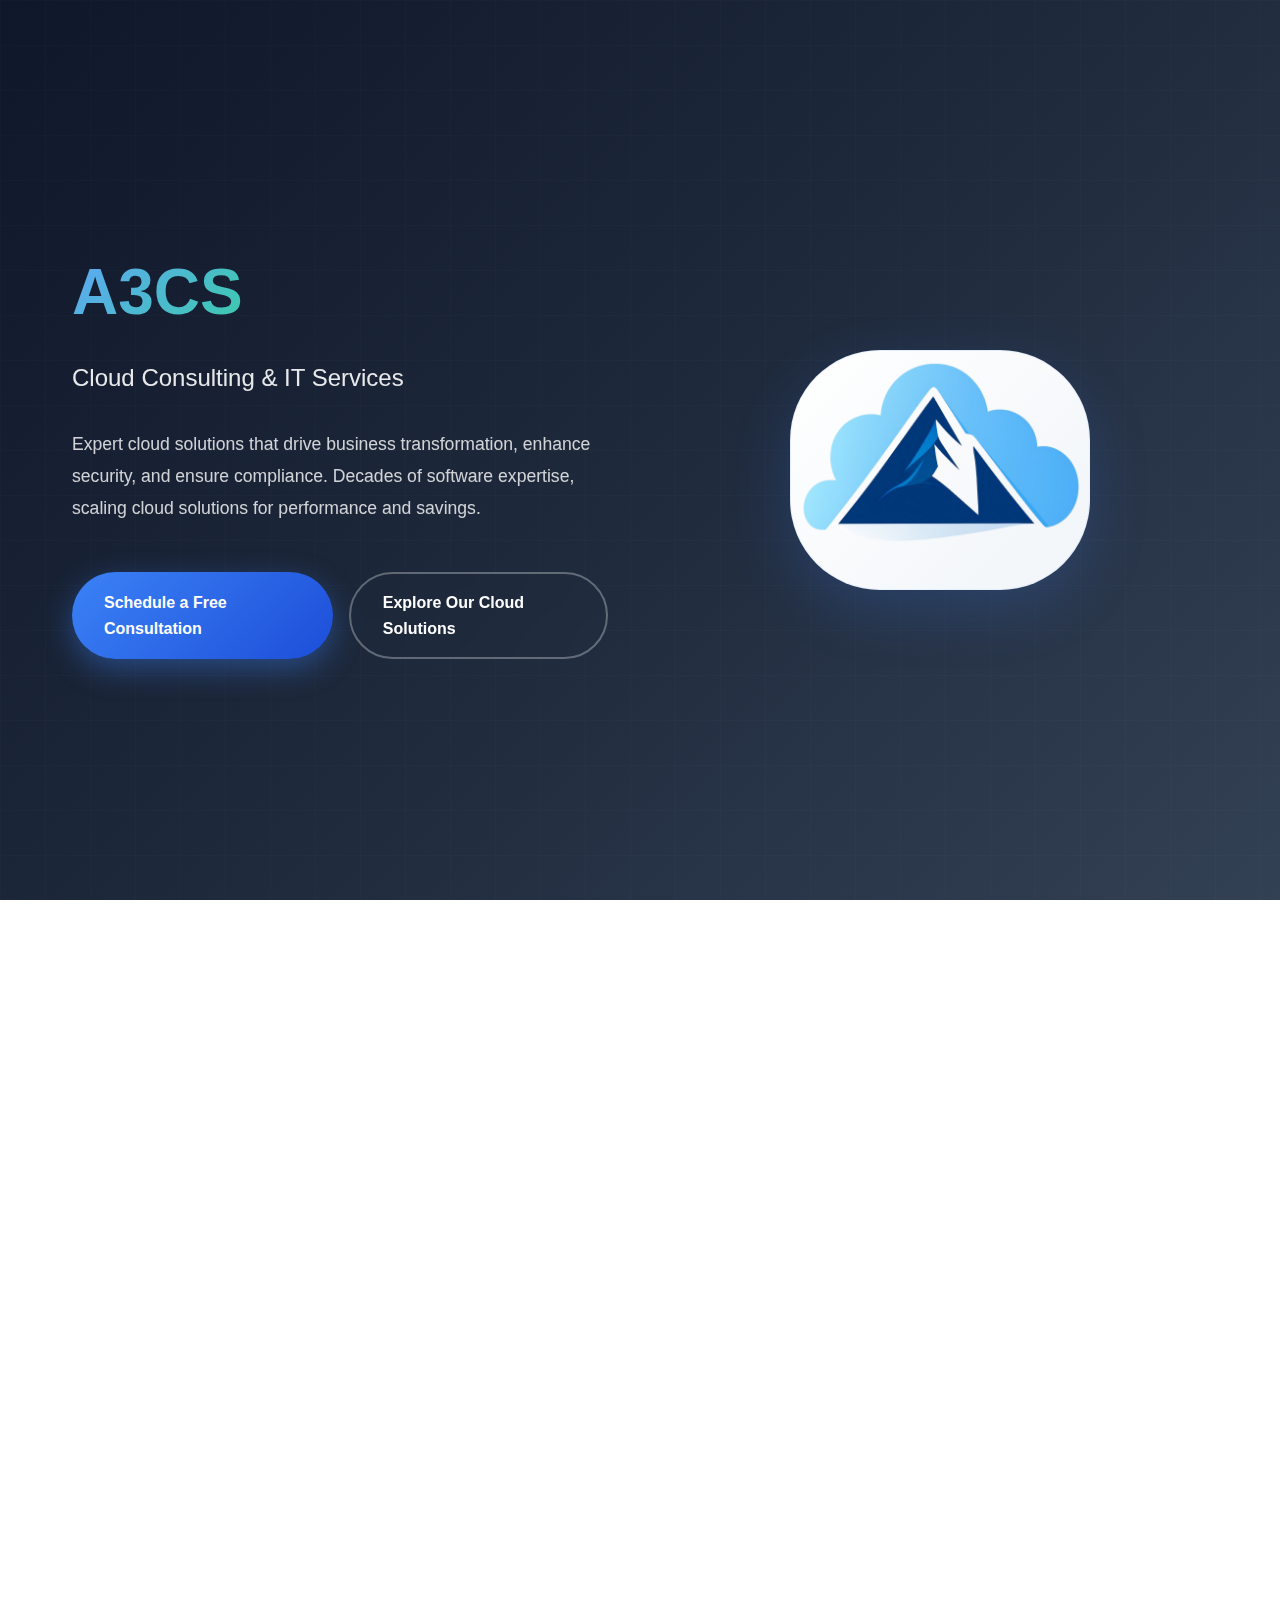
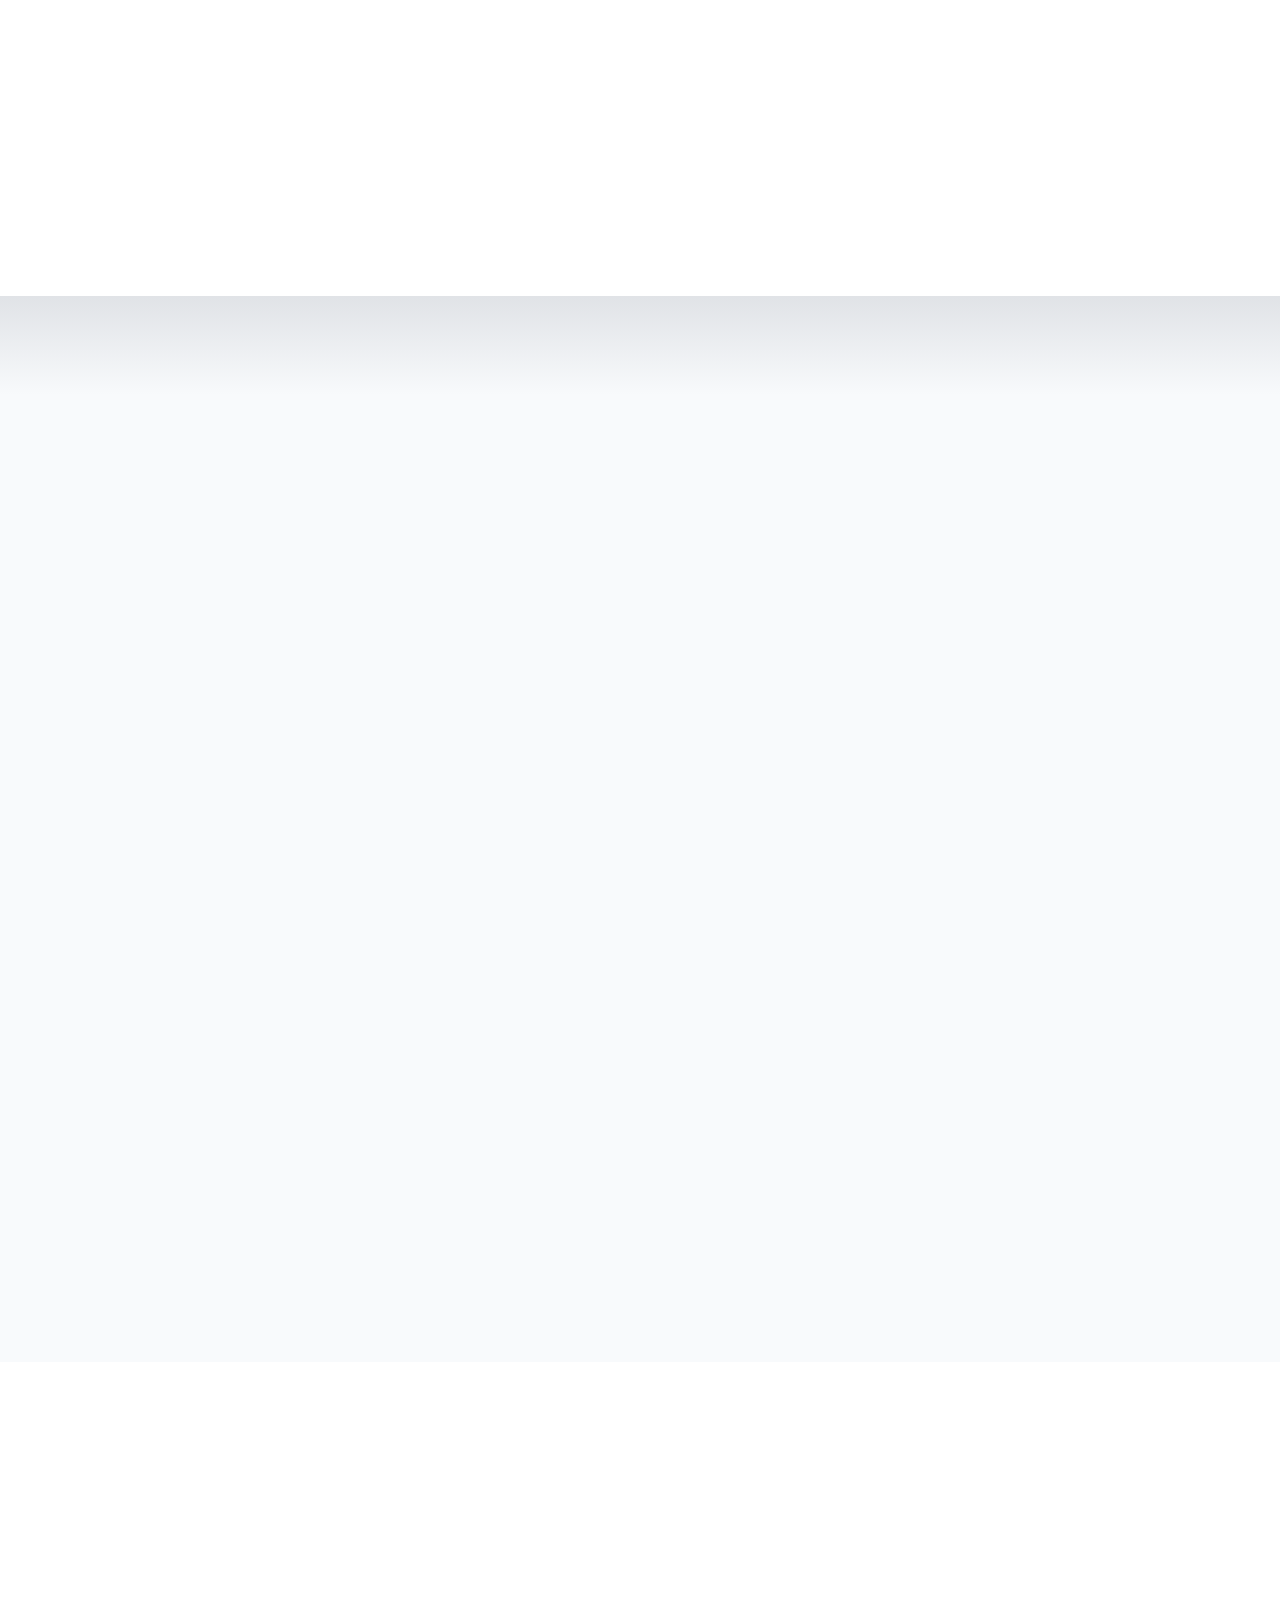
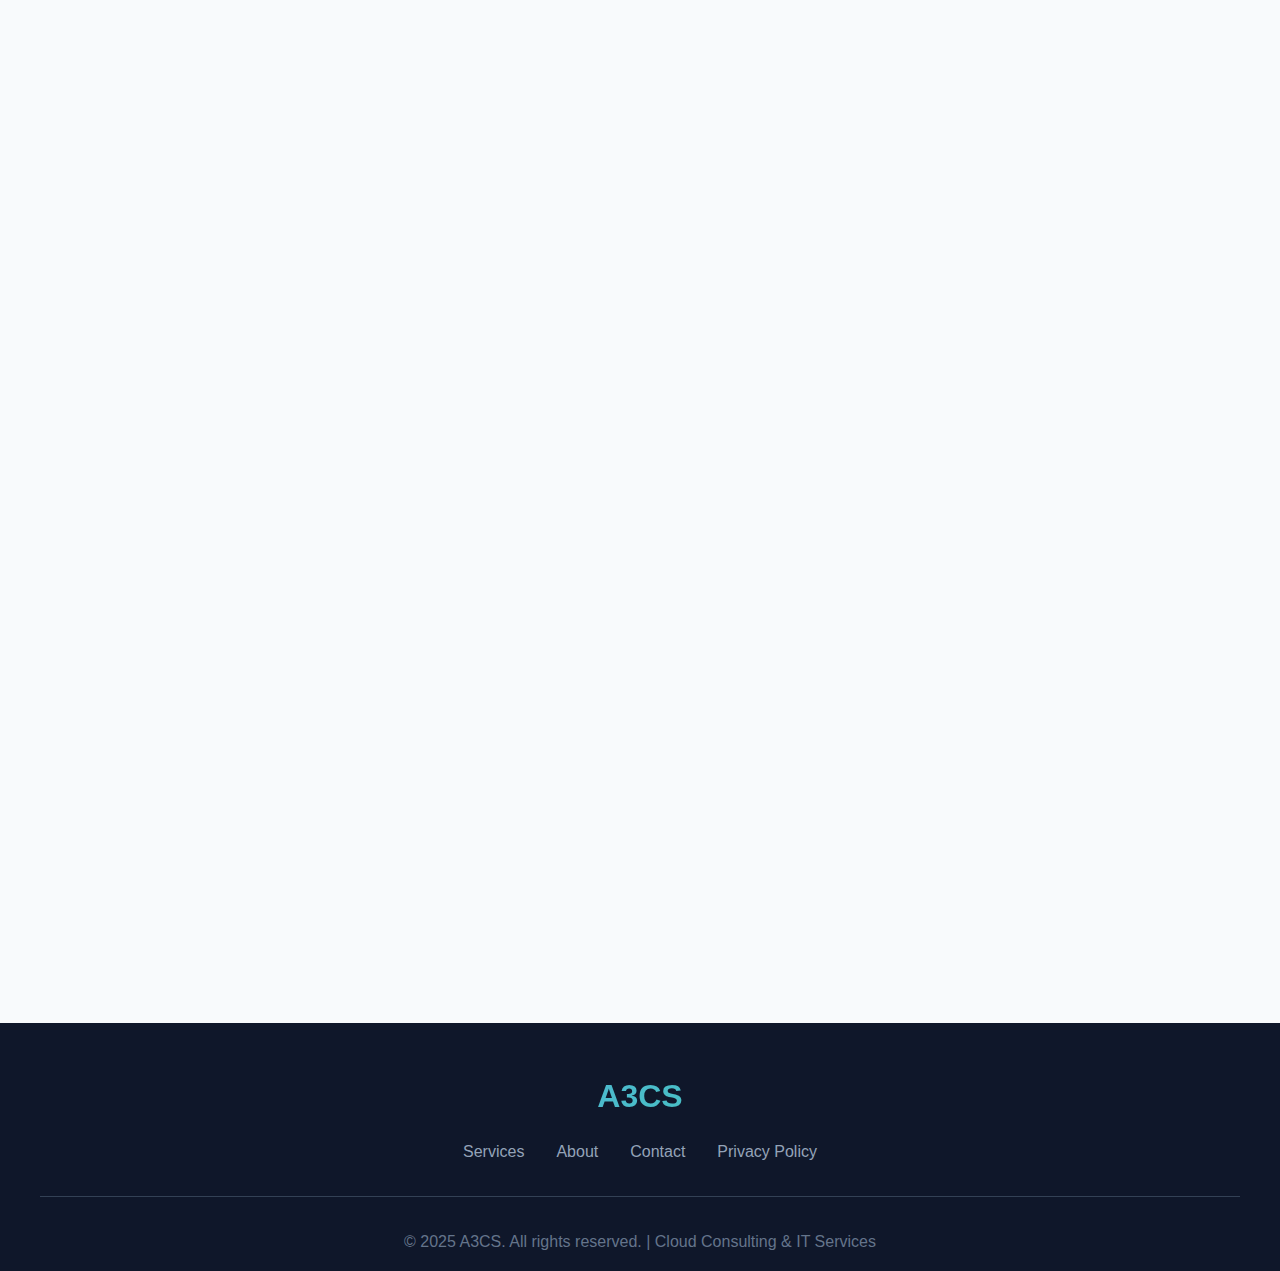
<file: index.html>
<!DOCTYPE html>
<html lang="en">
<head>
    <meta charset="UTF-8">
    <meta name="viewport" content="width=device-width, initial-scale=1.0">
    <title>A3CS - Cloud Consulting & IT Services</title>
    <link rel="stylesheet" href="assets/css/style.css">
</head>
<body>
    <!-- Hero Section -->
    <section class="hero">
        <div class="hero-content">
            <div class="hero-text">
                <h1>A3CS</h1>
                <div class="subtitle">Cloud Consulting & IT Services</div>
                <p class="description">
                    Expert cloud solutions that drive business transformation, enhance security, and ensure compliance. 
                    Decades of software expertise, scaling cloud solutions for performance and savings.
                </p>
                <div class="cta-buttons">
                    <a href="#contact" class="btn btn-primary">Get Started</a>
                    <a href="#services" class="btn btn-secondary">Our Services</a>
                </div>
            </div>
            <div class="hero-visual">
                <div class="cloud-icon">
                    <div class="cloud-shape"><img src="assets/img/logo2.png"></div>
                </div>
            </div>
        </div>
    </section>

    <!-- About Section -->
    <section id="about" class="about">
        <div class="about-container">
            <h2 class="fade-in">About A3CS</h2>
            
            <div class="about-content">
                <div class="about-visual fade-in">
                    <div class="about-icon">🏢</div>
                </div>
                
                <div class="about-text fade-in">
                    <p>
                        A3CS is a founder-led consultancy built on decades of software experience. 
                        Our mission is to help businesses transform their operations through expert cloud solutions.
                    </p>
                    <p>
                        We specialize in scalable, secure, and compliant infrastructure designed for growth. 
                        From API development to comprehensive cloud strategies, we deliver solutions that drive real business transformation.
                    </p>
                </div>
            </div>

            <div class="about-highlights">
                <div class="highlight-item fade-in">
                    <h4>Founder-Led Excellence</h4>
                    <p>Direct access to senior expertise with personalized attention to your unique challenges.</p>
                </div>
                
                <div class="highlight-item fade-in">
                    <h4>Decades of Experience</h4>
                    <p>Deep software development background ensuring robust, scalable cloud solutions.</p>
                </div>
                
                <div class="highlight-item fade-in">
                    <h4>Growth-Focused</h4>
                    <p>Infrastructure designed to scale with your business from startup to enterprise.</p>
                </div>
            </div>

            <div class="team-button-container fade-in">
                <a href="team.html" class="btn btn-primary">Meet the Team</a>
            </div>
        </div>
    </section>

    <!-- Services Section -->
    <section id="services" class="services">
        <div class="services-container">
            <div class="section-header fade-in">
                <h2>Our Services</h2>
                <p>Comprehensive cloud solutions tailored to your business needs</p>
            </div>
            
            <div class="services-grid">
                <div class="service-card fade-in">
                    <div class="service-icon">🚀</div>
                    <h3>API Development</h3>
                    <p>Custom API solutions that connect your systems and enable seamless data flow across your organization.</p>
                </div>
                
                <div class="service-card fade-in">
                    <div class="service-icon">⚙️</div>
                    <h3>CI/CD Pipelines</h3>
                    <p>Automated deployment pipelines that accelerate development cycles and ensure reliable releases.</p>
                </div>
                
                <div class="service-card fade-in">
                    <div class="service-icon">🏗️</div>
                    <h3>Infrastructure as Code</h3>
                    <p>Scalable, reproducible infrastructure solutions that grow with your business requirements.</p>
                </div>
                
                <div class="service-card fade-in">
                    <div class="service-icon">🔗</div>
                    <h3>Integration Services</h3>
                    <p>Seamless system integrations that unify your technology stack and optimize workflows.</p>
                </div>
                
                <div class="service-card fade-in">
                    <div class="service-icon">📋</div>
                    <h3>Strategy & Planning</h3>
                    <p>Comprehensive cloud strategies that align with your business objectives and future growth.</p>
                </div>
                
                <div class="service-card fade-in">
                    <div class="service-icon">🔒</div>
                    <h3>Security & Compliance</h3>
                    <p>Robust security frameworks with compliance management, IAM, and data encryption.</p>
                </div>
            </div>
        </div>
    </section>

    <!-- Stats Section -->
    <section class="stats">
        <div class="stats-container">
            <div class="stat-item fade-in">
                <h3>20+</h3>
                <p>Years of Experience</p>
            </div>
            <div class="stat-item fade-in">
                <h3>100%</h3>
                <p>Client Satisfaction</p>
            </div>
            <div class="stat-item fade-in">
                <h3>24/7</h3>
                <p>Support Available</p>
            </div>
            <div class="stat-item fade-in">
                <h3>50+</h3>
                <p>Projects Completed</p>
            </div>
        </div>
    </section>

    <!-- Contact Section -->
    <section id="contact" class="contact">
        <div class="contact-container">
            <h2 class="fade-in">Ready to Transform Your Cloud Infrastructure?</h2>
            <p class="fade-in">Let's discuss how A3CS can help scale your business with expert cloud solutions.</p>
            
            <form id="contact-form" class="contact-form fade-in" method="POST" action="https://script.google.com/macros/s/AKfycbz3Z38zhl9iWUzQA3bsBya1qA1Zoqso7ZojI-064TpefvHZ8AZljvwkl3DmPUpyXiAI/exec">
                <div class="form-group">
                    <label for="name">Name</label>
                    <input name="Name" type="text" placeholder="Name" required>
                </div>
                
                <div class="form-group">
                    <label for="email">Email</label>
                    <input name="Email" type="email" placeholder="Email" required>
                </div>
                
                <div class="form-group">
                    <label for="company">Company</label>
                    <input name="Company" type="text" placeholder="Company" name="company">
                </div>
                
                <div class="form-group">
                    <label for="message">Message</label>
                    <textarea id="Message" name="Message" placeholder="Tell us about your cloud consulting needs..." required></textarea>
                </div>
                
                <button type="submit" class="btn btn-primary">Send Message</button>
            </form>
            <div id="success-message" class="hidden">
                Message Sent! We are going to be in touch soon!
            </div>
        </div>
    </section>

    <!-- Footer -->
    <footer class="footer">
        <div class="footer-content">
            <div class="footer-logo">A3CS</div>
            <div class="footer-links">
                <a href="#services">Services</a>
                <a href="#about">About</a>
                <a href="#contact">Contact</a>
                <a href="#privacy">Privacy Policy</a>
            </div>
            <div class="footer-bottom">
                <p>&copy; 2025 A3CS. All rights reserved. | Cloud Consulting & IT Services</p>
            </div>
        </div>
    </footer>
    <script src="assets/js/index.js"></script>
</body>
</html>
</file>
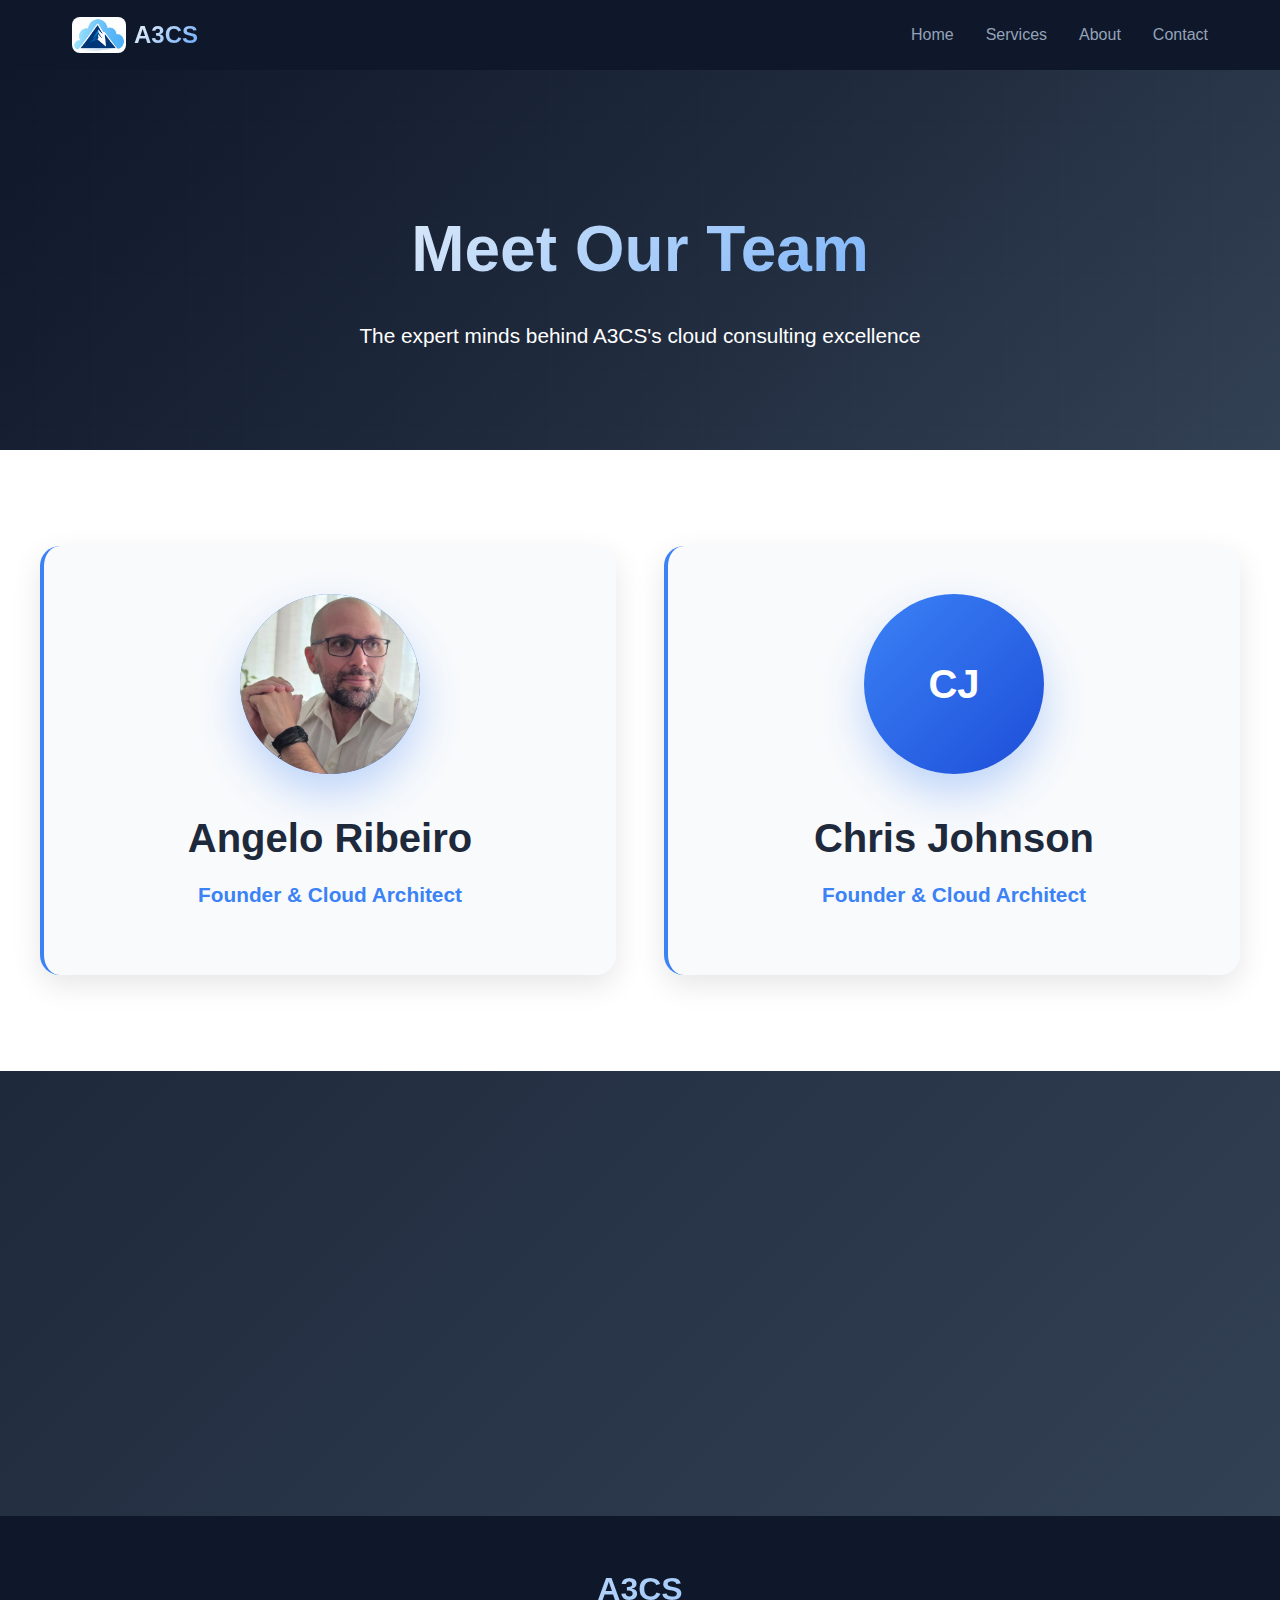
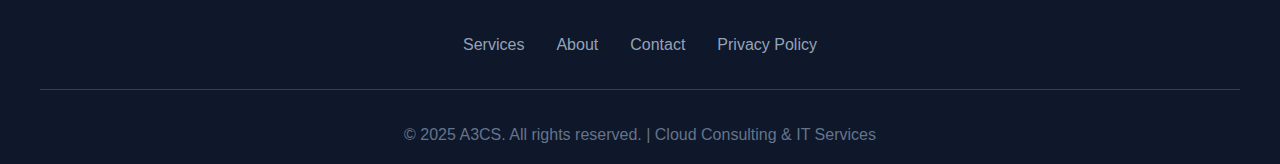
<file: team.html>
<!DOCTYPE html>
<html lang="en">
<head>
    <meta charset="UTF-8">
    <meta name="viewport" content="width=device-width, initial-scale=1.0">
    <title>Team - A3CS Cloud Consulting & IT Services</title>
    <link rel="stylesheet" href="assets/css/team.css">
</head>
<body>
    <!-- Header Navigation -->
    <nav class="team-nav">
        <div class="nav-container">
            <div class="nav-logo">
                <a href="index.html">
                    <img src="assets/img/logo-a3cs.png" alt="A3CS Logo" class="logo-img">
                    <span class="logo-text">A3CS</span>
                </a>
            </div>
            <div class="nav-links">
                <a href="index.html">Home</a>
                <a href="index.html#services">Services</a>
                <a href="index.html#about">About</a>
                <a href="index.html#contact">Contact</a>
            </div>
        </div>
    </nav>

    <!-- Team Hero Section -->
    <section class="team-hero">
        <div class="team-hero-content">
            <h1>Meet Our Team</h1>
            <p>The expert minds behind A3CS's cloud consulting excellence</p>
        </div>
    </section>

    <!-- Team Members Section -->
    <section class="team-members">
        <div class="team-container">
            <!-- Angelo Ribeiro -->
            <div class="team-member" onclick="openModal('angeloModal')">
                <div class="member-image">
                    <div class="member-avatar has-image">
                        <img src="assets/img/angelo-ribeiro.png" alt="Angelo Ribeiro" onerror="this.style.display='none'; this.parentElement.classList.remove('has-image');">
                    </div>
                </div>
                <div class="member-info">
                    <h2>Angelo Ribeiro</h2>
                    <h3>Founder & Cloud Architect</h3>
                </div>
            </div>

            <!-- Chris Johnson -->
            <div class="team-member" onclick="openModal('chrisModal')">
                <div class="member-image">
                    <div class="member-avatar">
                        <span class="avatar-initials">CJ</span>
                    </div>
                </div>
                <div class="member-info">
                    <h2>Chris Johnson</h2>
                    <h3>Founder & Cloud Architect</h3>
                </div>
            </div>
        </div>
    </section>

    <!-- Angelo Modal -->
    <div id="angeloModal" class="modal">
        <div class="modal-content">
            <span class="close" onclick="closeModal('angeloModal')">&times;</span>
            <div class="modal-header">
                <div class="modal-avatar has-image">
                    <img src="assets/img/angelo-ribeiro.png" alt="Angelo Ribeiro" onerror="this.style.display='none'; this.parentElement.classList.remove('has-image');">
                    <span class="avatar-initials">AR</span>
                </div>
                <div class="modal-title">
                    <h2>Angelo Ribeiro</h2>
                    <h3>Founder & Cloud Architect</h3>
                </div>
            </div>
            <div class="modal-bio">
                <p>With over 20 years in engineering leadership, Angelo has built and scaled products across banking, fintech, and telecom—industries where reliability, security, and performance are critical.</p>
                
                <p>His expertise spans hands-on development, cloud architecture, and strategic technology planning. He has led globally distributed teams through cloud migrations, legacy modernization, and infrastructure scaling.</p>
                
                <p>As a MongoDB consultant, Angelo worked with clients including Apple and Carvana through a Canadian consulting firm partnered with MongoDB Inc., providing specialized support in data architecture and performance optimization.</p>
                
                <p>Now focused on cloud consulting, he partners with companies of all sizes to optimize architecture, improve system reliability, and accelerate delivery—offering deep technical insight without the overhead of a full-time executive.</p>
                
                <p>Based in the U.S., Angelo works with clients worldwide and is fluent in English, Portuguese, and Spanish.</p>
            </div>
            <div class="modal-languages">
                <span class="language-tag">AWS</span>
                <span class="language-tag">DataBase Specialist</span>
                <span class="language-tag">Solutions Architect</span>
            </div>
        </div>
    </div>

    <!-- Chris Modal -->
    <div id="chrisModal" class="modal">
        <div class="modal-content">
            <span class="close" onclick="closeModal('chrisModal')">&times;</span>
            <div class="modal-header">
                <div class="modal-avatar">CJ</div>
                <div class="modal-title">
                    <h2>Chris Johnson</h2>
                    <h3>Founder & Cloud Architect</h3>
                </div>
            </div>
            <div class="modal-bio">
                <p>Chris's biography and expertise details will be added here.</p>
            </div>
        </div>
    </div>

    <!-- Call to Action -->
    <section class="team-cta">
        <div class="cta-container">
            <h2>Ready to Work With Our Team?</h2>
            <p>Let's discuss how A3CS can help transform your cloud infrastructure with our expert guidance.</p>
            <div class="cta-buttons">
                <a href="#contact" class="btn btn-primary">Get Started</a>
                <a href="#services" class="btn btn-secondary">Our Services</a>
            </div>
        </div>
    </section>

    <!-- Footer -->
    <footer class="footer">
        <div class="footer-content">
            <div class="footer-logo">A3CS</div>
            <div class="footer-links">
                <a href="#services">Services</a>
                <a href="#about">About</a>
                <a href="#contact">Contact</a>
                <a href="#privacy">Privacy Policy</a>
            </div>
            <div class="footer-bottom">
                <p>&copy; 2025 A3CS. All rights reserved. | Cloud Consulting & IT Services</p>
            </div>
        </div>
    </footer>

    <script src="assets/js/team.js"></script>
</body>
</html>
</file>
<file: assets/css/style.css>
* {
    margin: 0;
    padding: 0;
    box-sizing: border-box;
}

body {
    font-family: 'Inter', -apple-system, BlinkMacSystemFont, sans-serif;
    line-height: 1.6;
    color: #333;
    overflow-x: hidden;
}



/* Hero Section */
.hero {
    background: linear-gradient(135deg, #0f172a 0%, #1e293b 50%, #334155 100%);
    color: white;
    min-height: 100vh;
    display: flex;
    align-items: center;
    position: relative;
    overflow: hidden;
}

.hero::before {
    content: '';
    position: absolute;
    top: 0;
    left: 0;
    right: 0;
    bottom: 0;
    background: url('data:image/svg+xml,<svg xmlns="http://www.w3.org/2000/svg" viewBox="0 0 1000 1000"><defs><pattern id="grid" width="50" height="50" patternUnits="userSpaceOnUse"><path d="M 50 0 L 0 0 0 50" fill="none" stroke="rgba(255,255,255,0.1)" stroke-width="1"/></pattern></defs><rect width="1000" height="1000" fill="url(%23grid)"/></svg>');
    opacity: 0.3;
    animation: float 20s ease-in-out infinite;
}

@keyframes float {
    0%, 100% { transform: translateY(0px) rotate(0deg); }
    50% { transform: translateY(-20px) rotate(0.5deg); }
}

.hero-content {
    max-width: 1200px;
    margin: 0 auto;
    padding: 0 2rem;
    display: grid;
    grid-template-columns: 1fr 1fr;
    gap: 4rem;
    align-items: center;
    position: relative;
    z-index: 2;
}

.hero-text h1 {
    font-size: 4rem;
    font-weight: 800;
    margin-bottom: 1rem;
    background: linear-gradient(135deg, #60a5fa, #34d399, #fbbf24);
    -webkit-background-clip: text;
    -webkit-text-fill-color: transparent;
    background-clip: text;
    animation: slideInLeft 1s ease-out;
}

.hero-text .subtitle {
    font-size: 1.5rem;
    margin-bottom: 2rem;
    opacity: 0.9;
    animation: slideInLeft 1s ease-out 0.2s both;
}

.hero-text .description {
    font-size: 1.1rem;
    margin-bottom: 3rem;
    opacity: 0.8;
    line-height: 1.8;
    animation: slideInLeft 1s ease-out 0.4s both;
}

.cta-buttons {
    display: flex;
    gap: 1rem;
    animation: slideInLeft 1s ease-out 0.6s both;
}

.btn {
    padding: 1rem 2rem;
    border: none;
    border-radius: 50px;
    font-weight: 600;
    text-decoration: none;
    transition: all 0.3s ease;
    cursor: pointer;
    display: inline-flex;
    align-items: center;
    gap: 0.5rem;
    position: relative;
    overflow: hidden;
}

.btn-primary {
    background: linear-gradient(135deg, #3b82f6, #1d4ed8);
    color: white;
    box-shadow: 0 10px 30px rgba(59, 130, 246, 0.4);
}

.btn-primary:hover {
    transform: translateY(-2px);
    box-shadow: 0 15px 40px rgba(59, 130, 246, 0.6);
}

.btn-secondary {
    background: transparent;
    color: white;
    border: 2px solid rgba(255, 255, 255, 0.3);
    backdrop-filter: blur(10px);
}

.btn-secondary:hover {
    background: rgba(255, 255, 255, 0.1);
    transform: translateY(-2px);
}

.hero-visual {
    display: flex;
    justify-content: center;
    align-items: center;
    animation: slideInRight 1s ease-out 0.8s both;
}

.cloud-icon {
    width: 400px;
    height: 300px;
    position: relative;
}

.cloud-shape {
    width: 300px;
    height: 240px;
    background: linear-gradient(135deg, #ffffff, #f1f5f9);
    border-radius: 90px;
    position: relative;
    animation: pulse 4s ease-in-out infinite;
    box-shadow: 0 20px 60px rgba(59, 130, 246, 0.2);
    margin: 50px auto;
    border: 1px solid rgba(59, 130, 246, 0.1);
}

img{
    width: inherit;
}

@keyframes pulse {
    0%, 100% { transform: scale(1); }
    50% { transform: scale(1.05); }
}

@keyframes slideInLeft {
    from { transform: translateX(-100px); opacity: 0; }
    to { transform: translateX(0); opacity: 1; }
}

@keyframes slideInRight {
    from { transform: translateX(100px); opacity: 0; }
    to { transform: translateX(0); opacity: 1; }
}

/* About Section */
.about {
    padding: 6rem 2rem;
    background: white;
    position: relative;
}

.about-container {
    max-width: 1000px;
    margin: 0 auto;
    text-align: center;
}

.about h2 {
    font-size: 3rem;
    font-weight: 700;
    margin-bottom: 2rem;
    color: #1e293b;
}

.about-content {
    display: grid;
    grid-template-columns: 1fr 2fr;
    gap: 4rem;
    align-items: center;
    margin-top: 3rem;
    text-align: left;
}

.about-visual {
    display: flex;
    justify-content: center;
    align-items: center;
}

.about-icon {
    width: 200px;
    height: 200px;
    background: linear-gradient(135deg, #3b82f6, #1d4ed8);
    border-radius: 20px;
    display: flex;
    align-items: center;
    justify-content: center;
    color: white;
    font-size: 4rem;
    box-shadow: 0 20px 40px rgba(59, 130, 246, 0.3);
    animation: pulse 4s ease-in-out infinite;
}

.about-text {
    font-size: 1.2rem;
    line-height: 1.8;
    color: #4b5563;
}

.about-text p {
    margin-bottom: 1.5rem;
}

.about-highlights {
    display: grid;
    grid-template-columns: repeat(auto-fit, minmax(250px, 1fr));
    gap: 2rem;
    margin-top: 4rem;
}

.highlight-item {
    background: #f8fafc;
    padding: 2rem;
    border-radius: 15px;
    text-align: center;
    border-left: 4px solid #3b82f6;
}

.highlight-item h4 {
    font-size: 1.3rem;
    font-weight: 600;
    margin-bottom: 1rem;
    color: #1e293b;
}

.highlight-item p {
    color: #64748b;
    font-size: 1rem;
}

/* Services Section */
.services {
    padding: 6rem 2rem;
    background: #f8fafc;
    position: relative;
}

.services::before {
    content: '';
    position: absolute;
    top: 0;
    left: 0;
    right: 0;
    height: 100px;
    background: linear-gradient(to bottom, rgba(15, 23, 42, 0.1), transparent);
}

.services-container {
    max-width: 1200px;
    margin: 0 auto;
}

.section-header {
    text-align: center;
    margin-bottom: 4rem;
}

.section-header h2 {
    font-size: 3rem;
    font-weight: 700;
    margin-bottom: 1rem;
    color: #1e293b;
}

.section-header p {
    font-size: 1.2rem;
    color: #64748b;
    max-width: 600px;
    margin: 0 auto;
}

.services-grid {
    display: grid;
    grid-template-columns: repeat(auto-fit, minmax(300px, 1fr));
    gap: 2rem;
    margin-bottom: 4rem;
}

.service-card {
    background: white;
    padding: 2.5rem;
    border-radius: 20px;
    box-shadow: 0 10px 30px rgba(0, 0, 0, 0.1);
    transition: all 0.3s ease;
    position: relative;
    overflow: hidden;
}

.service-card::before {
    content: '';
    position: absolute;
    top: 0;
    left: 0;
    right: 0;
    height: 4px;
    background: linear-gradient(135deg, #3b82f6, #1d4ed8);
    transform: scaleX(0);
    transition: transform 0.3s ease;
}

.service-card:hover::before {
    transform: scaleX(1);
}

.service-card:hover {
    transform: translateY(-10px);
    box-shadow: 0 20px 50px rgba(0, 0, 0, 0.15);
}

.service-icon {
    width: 60px;
    height: 60px;
    background: linear-gradient(135deg, #3b82f6, #1d4ed8);
    border-radius: 15px;
    display: flex;
    align-items: center;
    justify-content: center;
    margin-bottom: 1.5rem;
    color: white;
    font-size: 1.5rem;
}

.service-card h3 {
    font-size: 1.5rem;
    font-weight: 600;
    margin-bottom: 1rem;
    color: #1e293b;
}

.service-card p {
    color: #64748b;
    line-height: 1.6;
}

/* Value Proposition */
.value-prop {
    background: linear-gradient(135deg, #1e293b 0%, #334155 100%);
    color: white;
    padding: 6rem 2rem;
    text-align: center;
}

.value-prop-container {
    max-width: 1000px;
    margin: 0 auto;
}

.value-prop h2 {
    font-size: 3rem;
    font-weight: 700;
    margin-bottom: 2rem;
    background: linear-gradient(135deg, #60a5fa, #34d399);
    -webkit-background-clip: text;
    -webkit-text-fill-color: transparent;
    background-clip: text;
}

.value-prop p {
    font-size: 1.3rem;
    opacity: 0.9;
    line-height: 1.8;
}

/* Stats Section */
.stats {
    padding: 4rem 2rem;
    background: white;
}

.stats-container {
    max-width: 1000px;
    margin: 0 auto;
    display: grid;
    grid-template-columns: repeat(auto-fit, minmax(200px, 1fr));
    gap: 3rem;
    text-align: center;
}

.stat-item h3 {
    font-size: 3rem;
    font-weight: 700;
    color: #3b82f6;
    margin-bottom: 0.5rem;
}

.stat-item p {
    color: #64748b;
    font-weight: 500;
}

/* Contact Section */
.contact {
    background: #f8fafc;
    padding: 6rem 2rem;
}

.contact-container {
    max-width: 800px;
    margin: 0 auto;
    text-align: center;
}

.contact h2 {
    font-size: 3rem;
    font-weight: 700;
    margin-bottom: 2rem;
    color: #1e293b;
}

.contact p {
    font-size: 1.2rem;
    color: #64748b;
    margin-bottom: 3rem;
}

.contact-form {
    display: grid;
    gap: 1.5rem;
    max-width: 500px;
    margin: 0 auto;
}

.form-group {
    text-align: left;
}

.form-group label {
    display: block;
    margin-bottom: 0.5rem;
    font-weight: 500;
    color: #374151;
}

.form-group input,
.form-group textarea {
    width: 100%;
    padding: 1rem;
    border: 2px solid #e5e7eb;
    border-radius: 10px;
    font-size: 1rem;
    transition: border-color 0.3s ease;
}

.form-group input:focus,
.form-group textarea:focus {
    outline: none;
    border-color: #3b82f6;
}

.form-group textarea {
    height: 120px;
    resize: vertical;
}

/* Footer */
.footer {
    background: #0f172a;
    color: white;
    padding: 3rem 2rem 1rem;
    text-align: center;
}

.footer-content {
    max-width: 1200px;
    margin: 0 auto;
}

.footer-logo {
    font-size: 2rem;
    font-weight: 700;
    margin-bottom: 1rem;
    background: linear-gradient(135deg, #60a5fa, #34d399);
    -webkit-background-clip: text;
    -webkit-text-fill-color: transparent;
    background-clip: text;
}

.footer-links {
    display: flex;
    justify-content: center;
    gap: 2rem;
    margin-bottom: 2rem;
    flex-wrap: wrap;
}

.footer-links a {
    color: #94a3b8;
    text-decoration: none;
    transition: color 0.3s ease;
}

.footer-links a:hover {
    color: #60a5fa;
}

.footer-bottom {
    border-top: 1px solid #334155;
    padding-top: 2rem;
    color: #64748b;
}

/* Responsive Design */
@media (max-width: 768px) {
    .hero-content {
        grid-template-columns: 1fr;
        text-align: center;
        gap: 2rem;
    }

    .hero-text h1 {
        font-size: 2.5rem;
    }

    .hero-text .subtitle {
        font-size: 1.2rem;
    }

    .cta-buttons {
        flex-direction: column;
        align-items: center;
    }

    .cloud-icon {
        width: 300px;
        height: 200px;
    }

    .about-content {
        grid-template-columns: 1fr;
        text-align: center;
    }

    .about-visual {
        order: -1;
    }

    .section-header h2 {
        font-size: 2rem;
    }

    .value-prop h2 {
        font-size: 2rem;
    }

    .contact h2 {
        font-size: 2rem;
    }

    .footer-links {
        flex-direction: column;
        gap: 1rem;
    }
}

/* Animations */
.fade-in {
    opacity: 0;
    transform: translateY(30px);
    transition: all 0.6s ease;
}

.fade-in.visible {
    opacity: 1;
    transform: translateY(0);
}


.highlight-item p {
    color: #64748b;
    font-size: 1rem;
}

.team-button-container {
    text-align: center;
    margin-top: 3rem;
    padding: 2rem 0;
}

.hidden {
    display: none;
}

#success-message{
    color: green;
    font-weight: bold;
}
</file>
<file: assets/css/team.css>
* {
    margin: 0;
    padding: 0;
    box-sizing: border-box;
}

body {
    font-family: 'Inter', -apple-system, BlinkMacSystemFont, sans-serif;
    line-height: 1.6;
    color: #333;
    overflow-x: hidden;
}

/* Team Page Specific Styles */
.team-nav {
    background: #0f172a;
    color: white;
    padding: 1rem 0;
    position: sticky;
    top: 0;
    z-index: 100;
}

.nav-container {
    max-width: 1200px;
    margin: 0 auto;
    padding: 0 2rem;
    display: flex;
    justify-content: space-between;
    align-items: center;
}

.nav-logo a {
    display: flex;
    align-items: center;
    gap: 0.5rem;
    text-decoration: none;
}

.logo-img {
    width: 54px;
    height: 36px;
    border-radius: 8px;
    background: linear-gradient(135deg, #f7f8f8, #60a5fa);
}

.logo-text {
    font-size: 1.5rem;
    font-weight: 700;
    color: white;
    background: linear-gradient(135deg, #f7f8f8, #60a5fa);
    -webkit-background-clip: text;
    -webkit-text-fill-color: transparent;
    background-clip: text;
}

.nav-links {
    display: flex;
    gap: 2rem;
}

.nav-links a {
    color: #94a3b8;
    text-decoration: none;
    transition: color 0.3s ease;
}

.nav-links a:hover {
    color: #60a5fa;
}

.team-hero {
    background: linear-gradient(135deg, #0f172a 0%, #1e293b 50%, #334155 100%);
    color: white;
    padding: 8rem 2rem 6rem;
    text-align: center;
    position: relative;
    overflow: hidden;
}

.team-hero::before {
    content: '';
    position: absolute;
    top: 0;
    left: 0;
    right: 0;
    bottom: 0;
    background: url('data:image/svg+xml,<svg xmlns="http://www.w3.org/2000/svg" viewBox="0 0 1000 1000"><defs><pattern id="grid" width="50" height="50" patternUnits="userSpaceOnUse"><path d="M 50 0 L 0 0 0 50" fill="none" stroke="rgba(255,255,255,0.1)" stroke-width="1"/></pattern></defs><rect width="1000" height="1000" fill="url(%23grid)"/></svg>');
    opacity: 0.3;
}

.team-hero-content {
    max-width: 800px;
    margin: 0 auto;
    position: relative;
    z-index: 2;
}

.team-hero h1 {
    font-size: 4rem;
    font-weight: 800;
    margin-bottom: 1rem;
    background: linear-gradient(135deg, #f7f8f8, #60a5fa);
    -webkit-background-clip: text;
    -webkit-text-fill-color: transparent;
    background-clip: text;
}

.team-hero p {
    font-size: 1.3rem;
    opacity: 0.9;
    line-height: 1.8;
}

.team-members {
    padding: 6rem 2rem;
    background: white;
}

.team-container {
    max-width: 1200px;
    margin: 0 auto;
    display: grid;
    grid-template-columns: repeat(auto-fit, minmax(400px, 1fr));
    gap: 3rem;
}

.team-member {
    display: flex;
    flex-direction: column;
    align-items: center;
    text-align: center;
    background: #f8fafc;
    padding: 3rem;
    border-radius: 20px;
    border-left: 4px solid #3b82f6;
    box-shadow: 0 10px 30px rgba(0, 0, 0, 0.1);
    transition: all 0.3s ease;
    height: fit-content;
    cursor: pointer;
    position: relative;
}

.team-member:hover {
    transform: translateY(-5px);
    box-shadow: 0 20px 40px rgba(0, 0, 0, 0.15);
}

.team-member::after {
    content: 'Click to learn more';
    position: absolute;
    bottom: 1rem;
    left: 50%;
    transform: translateX(-50%);
    background: #3b82f6;
    color: white;
    padding: 0.5rem 1rem;
    border-radius: 20px;
    font-size: 0.8rem;
    opacity: 0;
    transition: opacity 0.3s ease;
    pointer-events: none;
}

.team-member:hover::after {
    opacity: 1;
}

.member-image {
    margin-bottom: 2rem;
}

.modal-avatar.has-image .avatar-initials {
    display: none;
}

.member-avatar img {
    width: 100%;
    height: 100%;
    object-fit: cover;
    border-radius: 50%;
}

.member-avatar {
    width: 180px;
    height: 180px;
    background: linear-gradient(135deg, #3b82f6, #1d4ed8);
    border-radius: 50%;
    display: flex;
    align-items: center;
    justify-content: center;
    color: white;
    font-size: 2.5rem;
    font-weight: 700;
    box-shadow: 0 20px 40px rgba(59, 130, 246, 0.3);
    animation: pulse 4s ease-in-out infinite;
}

@keyframes pulse {
    0%, 100% { transform: scale(1); }
    50% { transform: scale(1.05); }
}

.member-info h2 {
    font-size: 2.5rem;
    font-weight: 700;
    margin-bottom: 0.5rem;
    color: #1e293b;
}

.member-info h3 {
    font-size: 1.3rem;
    color: #3b82f6;
    font-weight: 600;
    margin-bottom: 1rem;
}

/* Modal Styles */
.modal {
    display: none;
    position: fixed;
    z-index: 1000;
    left: 0;
    top: 0;
    width: 100%;
    height: 100%;
    background-color: rgba(0, 0, 0, 0.5);
    backdrop-filter: blur(5px);
    animation: fadeIn 0.3s ease;
}

.modal.active {
    display: flex;
    align-items: center;
    justify-content: center;
}

.modal-content {
    background: white;
    margin: 2rem;
    padding: 3rem;
    border-radius: 20px;
    max-width: 800px;
    width: 100%;
    max-height: 90vh;
    overflow-y: auto;
    position: relative;
    animation: slideIn 0.3s ease;
    box-shadow: 0 25px 50px rgba(0, 0, 0, 0.25);
}

.close {
    position: absolute;
    top: 1rem;
    right: 1.5rem;
    font-size: 2rem;
    font-weight: bold;
    color: #64748b;
    cursor: pointer;
    transition: color 0.3s ease;
}

.close:hover {
    color: #3b82f6;
}

.modal-header {
    display: flex;
    align-items: center;
    gap: 2rem;
    margin-bottom: 2rem;
    padding-bottom: 2rem;
    border-bottom: 2px solid #e2e8f0;
}

.modal-avatar {
    width: 120px;
    height: 120px;
    background: linear-gradient(135deg, #3b82f6, #1d4ed8);
    border-radius: 50%;
    display: flex;
    align-items: center;
    justify-content: center;
    color: white;
    font-size: 2rem;
    font-weight: 700;
    box-shadow: 0 15px 30px rgba(59, 130, 246, 0.3);
    flex-shrink: 0;
}

.modal-avatar img {
    width: 100%;
    height: 100%;
    object-fit: cover;
    border-radius: 50%;
}

.modal-title h2 {
    font-size: 2.5rem;
    font-weight: 700;
    margin-bottom: 0.5rem;
    color: #1e293b;
}

.modal-title h3 {
    font-size: 1.3rem;
    color: #3b82f6;
    font-weight: 600;
}

.modal-bio {
    font-size: 1.1rem;
    line-height: 1.8;
    color: #4b5563;
}

.modal-bio p {
    margin-bottom: 1.5rem;
}

.modal-languages {
    display: flex;
    gap: 1rem;
    margin-top: 2rem;
    flex-wrap: wrap;
}

.language-tag {
    background: #3b82f6;
    color: white;
    padding: 0.5rem 1rem;
    border-radius: 20px;
    font-size: 0.9rem;
    font-weight: 500;
}

@keyframes fadeIn {
    from { opacity: 0; }
    to { opacity: 1; }
}

@keyframes slideIn {
    from { transform: translateY(-50px); opacity: 0; }
    to { transform: translateY(0); opacity: 1; }
}

.team-cta {
    background: linear-gradient(135deg, #1e293b 0%, #334155 100%);
    color: white;
    padding: 6rem 2rem;
    text-align: center;
}

.cta-container {
    max-width: 800px;
    margin: 0 auto;
}

.team-cta h2 {
    font-size: 3rem;
    font-weight: 700;
    margin-bottom: 2rem;
    background: linear-gradient(135deg, #f7f8f8, #60a5fa);
    -webkit-background-clip: text;
    -webkit-text-fill-color: transparent;
    background-clip: text;
}

.team-cta p {
    font-size: 1.2rem;
    opacity: 0.9;
    margin-bottom: 3rem;
    line-height: 1.8;
}

.cta-buttons {
    display: flex;
    gap: 1rem;
    justify-content: center;
}

.btn {
    padding: 1rem 2rem;
    border: none;
    border-radius: 50px;
    font-weight: 600;
    text-decoration: none;
    transition: all 0.3s ease;
    cursor: pointer;
    display: inline-flex;
    align-items: center;
    gap: 0.5rem;
    position: relative;
    overflow: hidden;
}

.btn-primary {
    background: linear-gradient(135deg, #3b82f6, #1d4ed8);
    color: white;
    box-shadow: 0 10px 30px rgba(59, 130, 246, 0.4);
}

.btn-primary:hover {
    transform: translateY(-2px);
    box-shadow: 0 15px 40px rgba(59, 130, 246, 0.6);
}

.btn-secondary {
    background: transparent;
    color: white;
    border: 2px solid rgba(255, 255, 255, 0.3);
    backdrop-filter: blur(10px);
}

.btn-secondary:hover {
    background: rgba(255, 255, 255, 0.1);
    transform: translateY(-2px);
}

.footer {
    background: #0f172a;
    color: white;
    padding: 3rem 2rem 1rem;
    text-align: center;
}

.footer-content {
    max-width: 1200px;
    margin: 0 auto;
}

.footer-logo {
    font-size: 2rem;
    font-weight: 700;
    margin-bottom: 1rem;
    background: linear-gradient(135deg, #f7f8f8, #60a5fa);
    -webkit-background-clip: text;
    -webkit-text-fill-color: transparent;
    background-clip: text;
}

.footer-links {
    display: flex;
    justify-content: center;
    gap: 2rem;
    margin-bottom: 2rem;
    flex-wrap: wrap;
}

.footer-links a {
    color: #94a3b8;
    text-decoration: none;
    transition: color 0.3s ease;
}

.footer-links a:hover {
    color: #60a5fa;
}

.footer-bottom {
    border-top: 1px solid #334155;
    padding-top: 2rem;
    color: #64748b;
}

/* Responsive Design */
@media (max-width: 1200px) {
    .team-container {
        grid-template-columns: 1fr;
        max-width: 600px;
    }
}

@media (max-width: 768px) {
    .nav-container {
        flex-direction: column;
        gap: 1rem;
    }

    .nav-links {
        flex-direction: column;
        gap: 1rem;
        text-align: center;
    }

    .team-hero h1 {
        font-size: 2.5rem;
    }

    .team-container {
        grid-template-columns: 1fr;
        gap: 2rem;
    }

    .team-member {
        padding: 2rem;
    }

    .member-avatar {
        width: 150px;
        height: 150px;
        font-size: 2rem;
    }

    .member-info h2 {
        font-size: 2rem;
    }

    .team-cta h2 {
        font-size: 2rem;
    }

    .cta-buttons {
        flex-direction: column;
        align-items: center;
    }

    .modal-content {
        margin: 1rem;
        padding: 2rem;
    }

    .modal-header {
        flex-direction: column;
        text-align: center;
    }

    .modal-title h2 {
        font-size: 2rem;
    }
}
</file>
